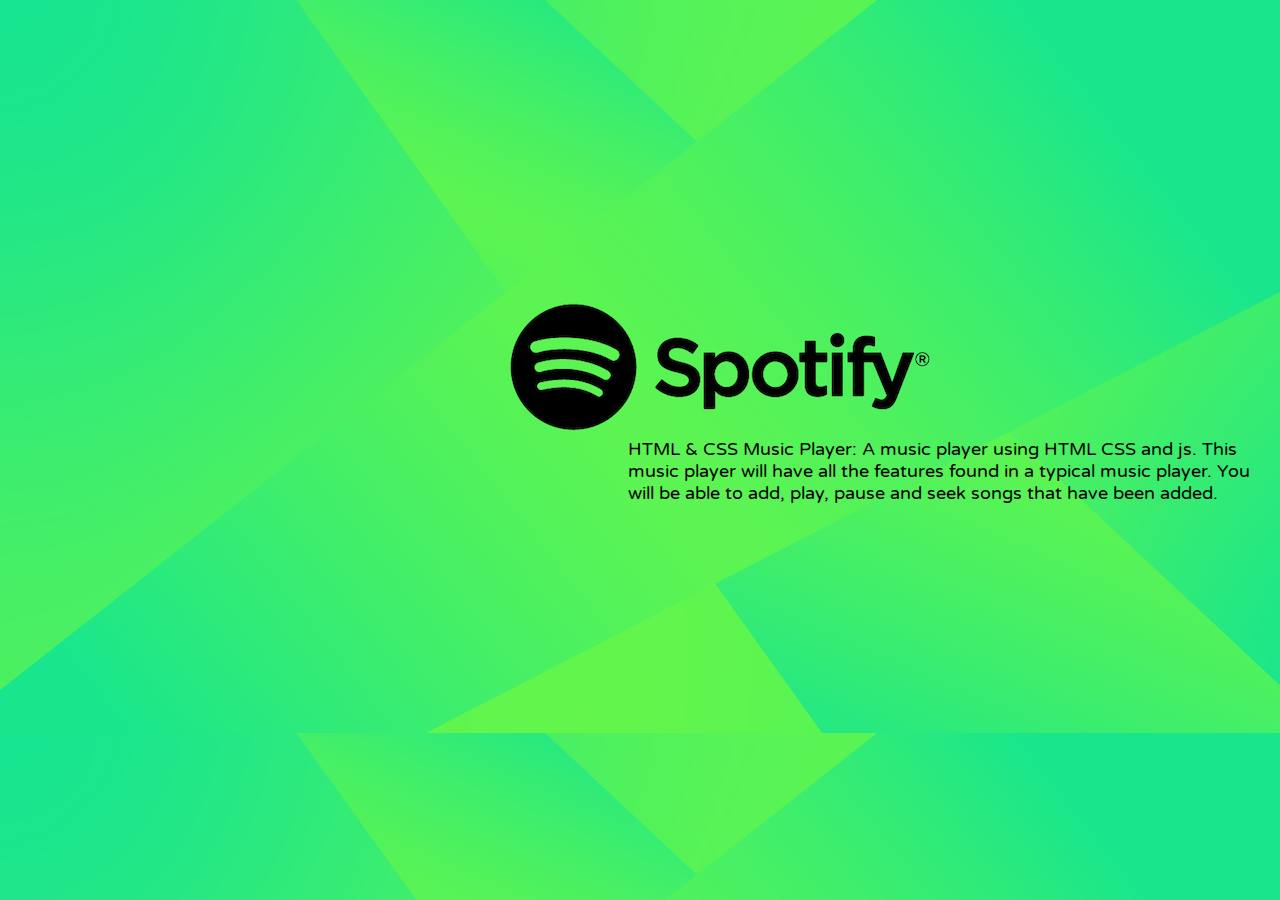
<file: about.html>
<!DOCTYPE html>
<html lang="en">
<head>
    <meta charset="UTF-8">
    <meta name="viewport" content="width=device-width, initial-scale=1.0">
    <title>About your favourite music player</title>
    <link rel="stylesheet" href="about.css">
</head>
<body >
    <div class="about">
    <p>HTML & CSS Music Player: 
        A music player using HTML CSS and js. 
        This music player will have all the features found in a typical music player. 
        You will be able to add, play, pause and seek songs that have been added.</p>
    </div>
</body>
</html>
</file>
<file: about.css>
@import url('https://fonts.googleapis.com/css2?family=Ubuntu&display=swap');
@import url('https://fonts.googleapis.com/css2?family=Varela+Round&display=swap');

body{
    background-image: url("images/about_bg2.png");
}
.about{
    display:flex;
    margin-top:400px;
    margin-left: 600px;
    padding: 20px;
    border:30px;
    border-radius:20px ;
    color:black;
    font-size:18px;
    font-family: 'Varela Round', sans-serif;
    
}
</file>
